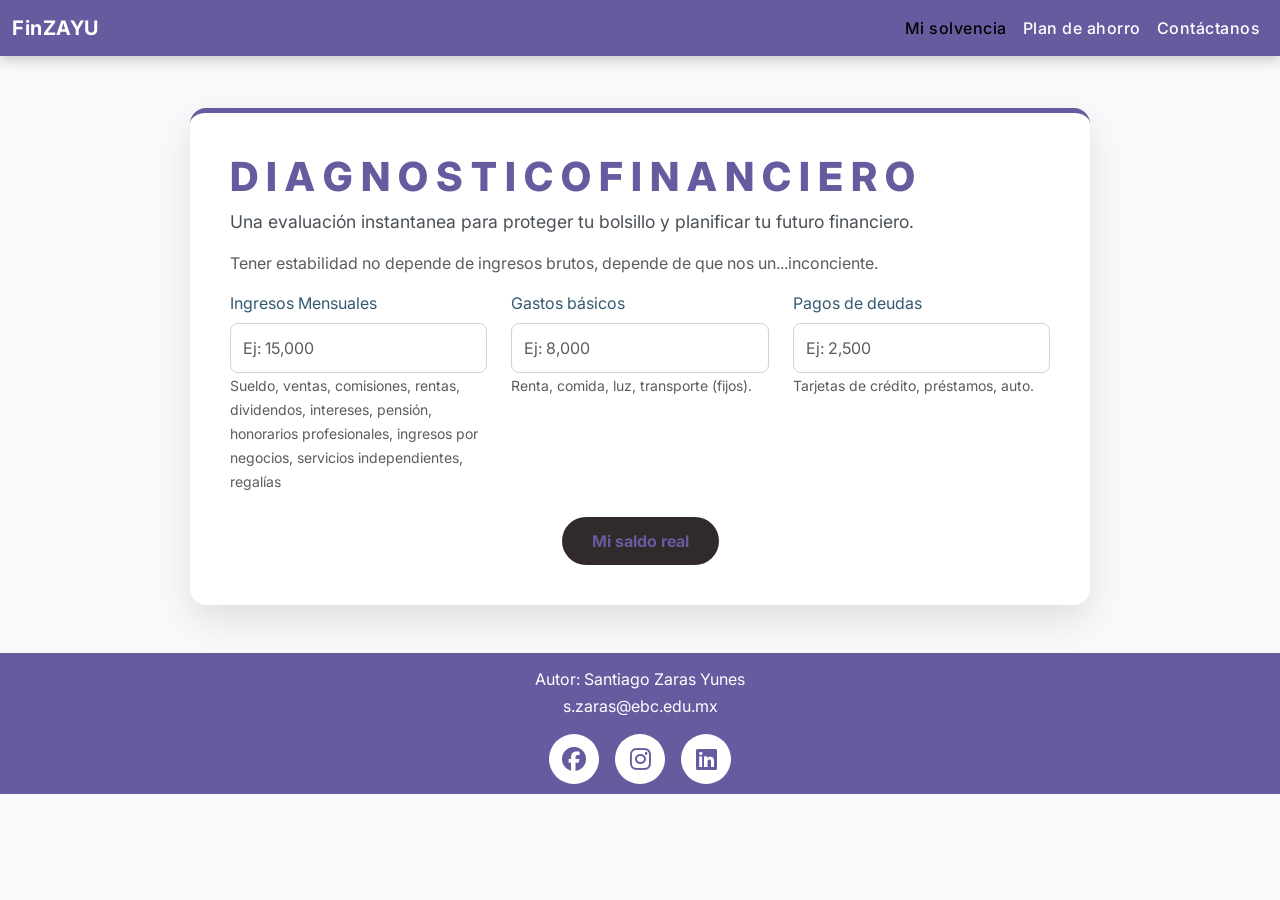
<file: index.html>
<!DOCTYPE html>
<html lang="es">
<head>
    <head>
  <meta charset="UTF-8">
  <meta name="description" content="Calculadora para evaluar el estado financiero de una persona.">
  <meta name="keywords" content="Finanzas, Presupuesto, Salario, Gastos, Ahorro">
  <meta name="author" content="Santiago Zaras Yunes">
  <meta name="viewport" content="width=device-width, initial-scale=1.0">

<!--Enlace externo para conectarce a css utilizando boostrap-->
<link href="https://cdn.jsdelivr.net/npm/bootstrap@5.3.8/dist/css/bootstrap.min.css" rel="stylesheet">

<!-- Iconos (FontAwesome) para ilustrar las categorías -->
    <link rel="stylesheet" href="https://cdnjs.cloudflare.com/ajax/libs/font-awesome/6.4.0/css/all.min.css">

<link href="https://fonts.googleapis.com/css2?family=Inter:wght@300;400;600;700&amp;display=swap" rel="stylesheet">

<!--ENLACE con el style.css para aplicar estilos personalizados-->
<link rel="stylesheet" href="style.css">
  <title>Calculadora finZAYU</title>
</head>

<!--INICIA el cuerpo de la pagina-->
<body>
  <nav class="navbar navbar-expand-lg navbar-custom fixed-top">
        <div class="container-fluid">
            <!-- Marca de la Aplicación -->
            <a class="navbar-brand" href="#">FinZAYU</a> <!-- aquí 
            vamos agregar un logo -->
            
            <!-- Botón de Toggler: Ahora abre el Offcanvas en móvil -->
            <button class="navbar-toggler" type="button" data-bs-toggle="offcanvas" data-bs-target="#offcanvasMenu" aria-controls="offcanvasMenu" aria-label="Toggle navigation">
                <span class="navbar-toggler-icon"></span>
            </button>
            
            <!-- Menú de Desktop: Solo visible cuando el navbar está expandido (>= lg) -->
            <div class="collapse navbar-collapse" id="navbarNavDesktop">
                <ul class="navbar-nav ms-auto">
                    <li class="nav-item">
                        <a class="nav-link active" aria-current="page" href="#calculadora">Mi solvencia</a>
                    </li>
                    <li class="nav-item">
                        <a class="nav-link" href="index1.html">Plan de ahorro</a>
                    </li>
                    <li class="nav-item">
                        <a class="nav-link" href="#contacto">Contáctanos</a>
                    </li>
                </ul>
            </div>
        </div>
    </nav>
<!--Menú de OFFCANVAS para cuando la pantalla sea pequeña se despliegue.-->
<div class="offcanvas offcanvas-end" tabindex="-1" id="offcanvasMenu" aria-labelledby="offcanvasMenuLabel">
      <div class="offcanvas-header"> <!-- Estilos aplicados en styles.css -->
        <h5 class="offcanvas-title" id="offcanvasMenuLabel">Menú de solvencia</h5>
        <!-- btn-close-white se usa para que el ícono de cierre sea blanco sobre fondo azul -->
        <button type="button" class="btn-close btn-close-white" data-bs-dismiss="offcanvas" aria-label="Close"></button>
      </div>
      <div class="offcanvas-body">
        <ul class="navbar-nav justify-content-end flex-grow-1 pe-3">
            <!-- Los links se cierran automáticamente al hacer click (data-bs-dismiss) -->
            <li class="nav-item">
                <a class="nav-link active" aria-current="page" href="#calculadora" data-bs-dismiss="offcanvas">Mi solvencia</a>
            </li>
            <li class="nav-item">
                </li><li class="nav-item"><a class="nav-link" href="index1.html">¿Qué es 50/30/20?</a></li>
            
            <li class="nav-item">
                <a class="nav-link" href="#contacto" data-bs-dismiss="offcanvas">¿DUDAS?</a>
            </li>
        </ul>
      </div>
    </div>

<!--Sección principal de calculadora-->

<div class="container my-5" id="calculadora">
        <div class="calculator-card">
            <h1 class="title">D I A G N O S T I C O   F I N A N C I E R O</h1>
            <p class="subtitle">Una evaluación instantanea para proteger tu bolsillo y planificar tu futuro financiero.</p>
            <p class="subtitle-description text-muted">Tener estabilidad no depende de ingresos brutos, depende de que nos un...inconciente.</p>
            
            <div class="row g-4">
                <!-- Inputs adaptados a Finanzas Personales -->
                <!-- Sistema de Rejilla: Se adapta a Móvil, Tablet y Desktop -->
                <div class="col-12 col-md-6 col-lg-4">
                    <label for="monthlyIncome" class="form-label">Ingresos Mensuales</label>
                    <input type="number" class="form-control" id="monthlyIncome" placeholder="Ej: 15,000" min="0">
                    <small class="text-muted">Sueldo, ventas, comisiones, rentas, dividendos, intereses, pensión, honorarios profesionales, ingresos por negocios, servicios independientes, regalías</small>
                </div>
                
                <div class="col-12 col-md-6 col-lg-4">
                    <label for="livingExpenses" class="form-label">Gastos básicos</label>
                    <input type="number" class="form-control" id="livingExpenses" placeholder="Ej: 8,000" min="0">
                    <small class="text-muted">Renta, comida, luz, transporte (fijos).</small>
                </div>
                
                <div class="col-12 col-md-6 col-lg-4">
                    <label for="debtPayments" class="form-label">Pagos de deudas</label>
                    <input type="number" class="form-control" id="debtPayments" placeholder="Ej: 2,500" min="0">
                    <small class="text-muted">Tarjetas de crédito, préstamos, auto.</small>
                </div>


                <!-- Botón de Acción -->
                <div class="col-12 mt-4 text-center">
                    <button class="btn btn-calculate" onclick="calculatePersonalSolvency()">
                        Mi saldo real
                    </button>
                </div>
            </div>


            <!-- Resultado Visual (El Semáforo Financiero) -->
            <div id="resultContainer" class="d-none">
                <h3 class="title">Diagnóstico financiero</h3>
                <div id="resultValue" class="display-4 fw-bold my-2">--</div>
                <div id="resultAnalysis" class="fw-semibold mt-3">Ingresa tus datos para calcular.</div>
                
                <!-- Barra de progreso visual para el nivel de endeudamiento -->
                <div class="progress mt-4" style="height: 25px;">
                    <div id="debtProgressBar" class="progress-bar progress-bar-striped progress-bar-animated" role="progressbar" style="width: 0%" aria-valuenow="0" aria-valuemin="0" aria-valuemax="100">Nivel de Deuda</div>
                </div>
                <small class="text-muted d-block mt-2">Porcentaje de tus ingresos comprometidos en deuda.</small>
            </div>
        </div>
    </div>

    <footer id="main-footer">
    <p id="autor">Autor: Santiago Zaras Yunes</p>
  <p id="correo"><a href="mailto:s.zaras@ebc.edu.mx">s.zaras@ebc.edu.mx</a></p>
     <div class="social"> 
   <a href="#" ><i class="fab fa-facebook"> </i> 
    <a href="#" ><i class="fab fa-instagram"> </i> 
      <a href="#" ><i class="fab fa-linkedin"> </i>
  </a>
  
    
       </div>
       
    </footer>

<!--Enlace del js del boostrap-->
<script src="https://cdn.jsdelivr.net/npm/bootstrap@5.3.8/dist/js/bootstrap.bundle.min.js"></script>

<!--Enlace de js-->
    <script src="script.js"></script>
</body>
</html>
</file>
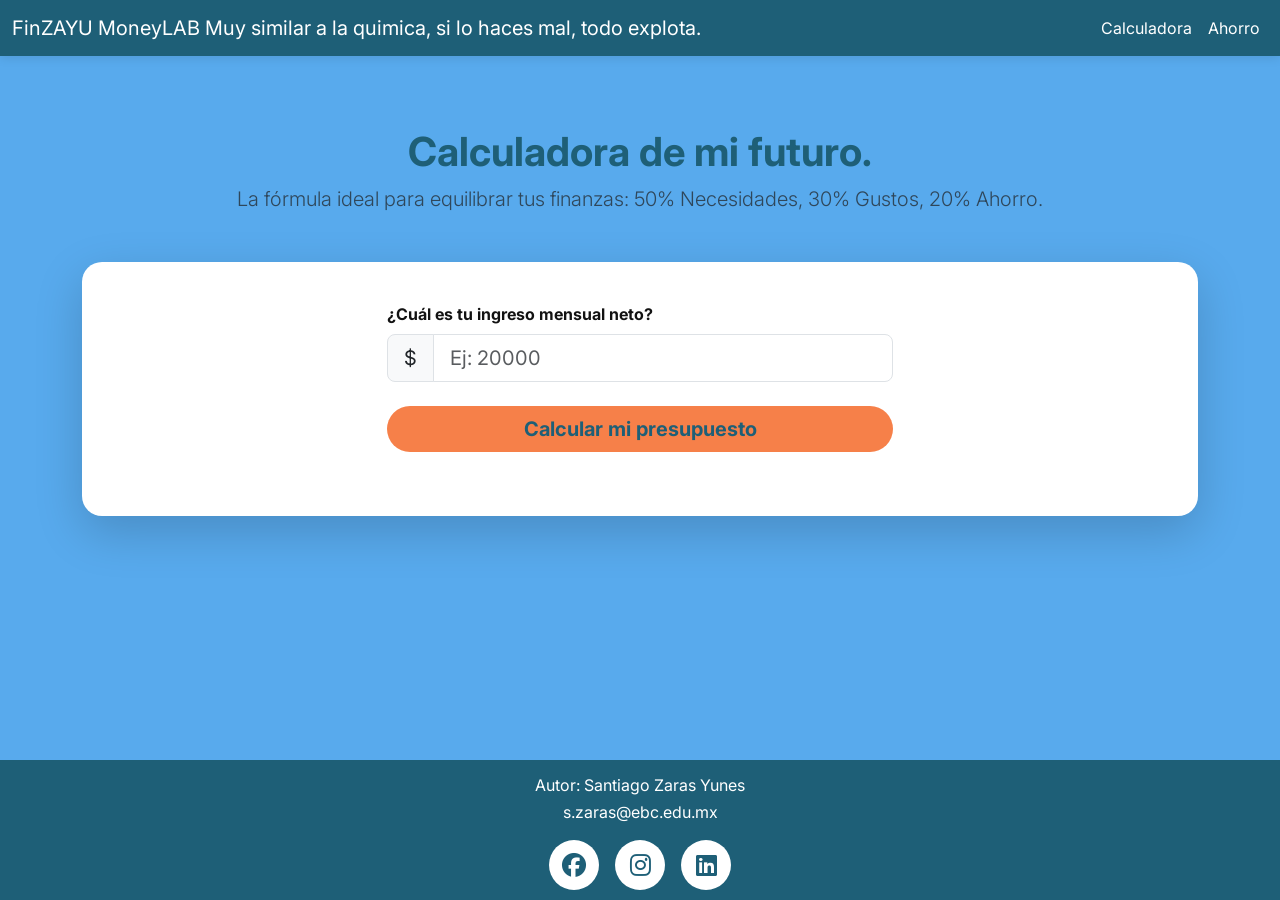
<file: index1.html>
<!DOCTYPE html>
<html>
<head>
<head>
    <head>
  <meta charset="UTF-8">
  <meta name="description" content="Calculadora para evaluar el estado financiero de una persona.">
  <meta name="keywords" content="Finanzas, Presupuesto, Salario, Gastos, Ahorro">
  <meta name="author" content="Santiago Zaras Yunes">
  <meta name="viewport" content="width=device-width, initial-scale=1.0">

<!--Enlace externo para conectarce a css utilizando boostrap-->
<link href="https://cdn.jsdelivr.net/npm/bootstrap@5.3.8/dist/css/bootstrap.min.css" rel="stylesheet">

<!-- Iconos (FontAwesome) para ilustrar las categorías -->
    <link rel="stylesheet" href="https://cdnjs.cloudflare.com/ajax/libs/font-awesome/6.4.0/css/all.min.css">

<link href="https://fonts.googleapis.com/css2?family=Inter:wght@300;400;600;700&amp;display=swap" rel="stylesheet">

<!--ENLACE con el style.css para aplicar estilos personalizados-->
<link rel="stylesheet" href="style1.css">
  <title>FinZAYU MoneyLABn</title>
</head>

<!--INICIA EL CUERPO DE LA PAGINA-->

<body>

<!--NAVEGACIÓN responsive con gid con boostrap-->
<nav class="navbar navbar-expand-lg navbar-custom fixed-top">
        <div class="container-fluid">
            <a class="navbar-brand" href="#"> FinZAYU MoneyLAB Muy similar a la quimica, si lo haces mal, todo explota. </a>
            
            <button class="navbar-toggler" type="button" data-bs-toggle="offcanvas" data-bs-target="#offcanvasMenu" aria-controls="offcanvasMenu" aria-label="Toggle navigation">
                <span class="navbar-toggler-icon"></span>
            </button>
            
            <!-- Menú Desktop -->
            <div class="collapse navbar-collapse" id="navbarNavDesktop">
                <ul class="navbar-nav ms-auto">
                    <li class="nav-item"><a class="nav-link active" href="index.html">Calculadora</a></li>
                    <!-- ¡ENLACE ACTUALIZADO! -->
                    
                    <li class="nav-item"><a class="nav-link" href="#">Ahorro</a></li>
                </ul>
            </div>
        </div>
    </nav>

<!--Offcanvas Menu para cunado se haga más pequeña-->

<div class="offcanvas offcanvas-end" tabindex="-1" id="offcanvasMenu" aria-labelledby="offcanvasMenuLabel">
      <div class="offcanvas-header">
        <h5 class="offcanvas-title" id="offcanvasMenuLabel">MENÚ FINANCIERO</h5>
        <button type="button" class="btn-close btn-close-white" data-bs-dismiss="offcanvas" aria-label="Close"></button>
      </div>
      <div class="offcanvas-body">
        <ul class="navbar-nav justify-content-end flex-grow-1 pe-3">
            <li class="nav-item"><a class="nav-link active" href="index.html" data-bs-dismiss="offcanvas">Calculadora</a></li>
            <li class="nav-item"><a class="nav-link" href="#" data-bs-dismiss="offcanvas">Contáctanos</a></li>
        </ul>
      </div>
    </div>

<!--==============================================================================================-->
<!--                         CUERPO PRINCIPAL DE LA CALCULADORA  50/30/20                         -->
<!--==============================================================================================-->

<div class="container my-5 content-wrapper">
        <div class="text-center mb-5">
            <h1 class="main-title">Calculadora de mi futuro.</h1>
            <p class="lead text-muted">La fórmula ideal para equilibrar tus finanzas: 50% Necesidades, 30% Gustos, 20% Ahorro.</p>
        </div>


        <div class="calculator-card shadow-lg">
            
            <!-- SECCIÓN 1: ENTRADA DE DATOS -->
            <div class="row justify-content-center mb-4">
                <div class="col-md-8 col-lg-6">
                    <label for="netIncome" class="form-label fw-bold">¿Cuál es tu ingreso mensual neto?</label>
                    <div class="input-group input-group-lg">
                        <span class="input-group-text bg-light">$</span>
                        <input type="number" class="form-control" id="netIncome" placeholder="Ej: 20000">
                    </div>
                    <div class="d-grid gap-2 mt-4">
                        <button class="btn btn-calculate btn-lg" onclick="calculateBudget()">
                            Calcular mi presupuesto
                        </button>
                    </div>
                </div>
            </div>

 <!-- SECCIÓN 2: RESULTADOS VISUALES (OCULTO AL INICIO) -->
            <div id="resultsSection" class="d-none animate-fade-in">
                <hr class="my-5">
                
                <h3 class="text-center mb-4" style="color: var(--color-primary);">Así deberías distribuir tu dinero:</h3>


                <!-- GRÁFICO CSS PURO -->
                <div class="chart-container mb-5">
                    <div class="pie-chart" id="budgetChart"></div>
                </div>


                <!-- TARJETAS DE DESGLOSE (GRID SYSTEM) -->
                <div class="row g-4">
                    
                    <!-- 50% NECESIDADES -->
                    <div class="col-12 col-md-4">
                        <div class="card h-100 result-card border-needs">
                            <div class="card-body text-center">
                                <div class="icon-circle bg-needs mb-3">
                                    <i class="fa-solid fa-house"></i>
                                </div>
                                <h5 class="card-title text-needs">50% Necesidades</h5>
                                <p class="display-6 fw-bold" id="valNeeds">$0</p>
                                <p class="card-text small text-muted">Renta, despensa, transporte, servicios básicos.</p>
                            </div>
                        </div>
                    </div>


                    <!-- 30% GUSTOS -->
                    <div class="col-12 col-md-4">
                        <div class="card h-100 result-card border-wants">
                            <div class="card-body text-center">
                                <div class="icon-circle bg-wants mb-3">
                                    <i class="fa-solid fa-plane"></i>
                                </div>
                                <h5 class="card-title text-wants">30% Gustos</h5>
                                <p class="display-6 fw-bold" id="valWants">$0</p>
                                <p class="card-text small text-muted">Salidas, ropa, streaming, hobbies.</p>
                            </div>
                        </div>
                    </div>


                    <!-- 20% AHORRO -->
                    <div class="col-12 col-md-4">
                        <div class="card h-100 result-card border-savings">
                            <div class="card-body text-center">
                                <div class="icon-circle bg-savings mb-3">
                                    <i class="fa-solid fa-piggy-bank"></i>
                                </div>
                                <h5 class="card-title text-savings">20% Ahorro</h5>
                                <p class="display-6 fw-bold" id="valSavings">$0</p>
                                <p class="card-text small text-muted">Fondo de emergencia, retiro, pago de deudas.</p>
                            </div>
                        </div>
                    </div>


                </div> <!-- Fin Row -->
            </div> <!-- Fin Results -->


        </div>
    </div>

  
  <!--FOOTER-->
    <footer id="main-footer">
    <p id="autor">Autor: Santiago Zaras Yunes</p>
  <p id="correo"><a href="mailto:s.zaras@ebc.edu.mx">s.zaras@ebc.edu.mx</a></p>
     <div class="social"> 
   <a href="#" ><i class="fab fa-facebook"> </i> 
    <a href="#" ><i class="fab fa-instagram"> </i> 
      <a href="#" ><i class="fab fa-linkedin"> </i>
  </a>

       </div>
       
    </footer>

<!--Enlace del js del boostrap-->
<script src="https://cdn.jsdelivr.net/npm/bootstrap@5.3.8/dist/js/bootstrap.bundle.min.js"></script>

<!--Enlace de js-->
    <script src="script1.js"></script>

</body>
</html>
</file>
<file: style.css>
/* ========================================= */
/* === ESTILOS PERSONALIZADOS Y MEDIA QUERIES === */
/* ========================================= */
:root {
    --color-primary: #675a9f; /* Azul corporativo */
    --color-accent: #312a2a; /* Amarillo/Naranja de énfasis */
    --color-dark: #345970;
    --color-success: #27d850; /* Verde claro para "good" */
    --color-warning: #1414fd; /* Naranja para "warning" */
    --color-danger: #dc3545; /* Rojo para "danger" */
    --color-bg: #f8f9fa; /* Fondo muy neutro y limpio */
}


body {
    font-family: 'Inter', sans-serif;
    background-color: var(--color-bg);
    color: var(--color-dark);
    padding-top: 60px;
}


/* Navbar personalizado */
.navbar-custom {
    background-color: var(--color-primary);
    box-shadow: 0 4px 12px rgba(0, 0, 0, 0.2);
}
.navbar-custom .nav-link, .navbar-custom .navbar-brand {
    color: #ffffff;
    font-weight: 500;
    letter-spacing: 0.5px;
}
.navbar-custom .nav-link:hover {
    color: var(--color-accent);
}
.navbar-custom .navbar-brand {
    font-weight: 700;
}


/* Tarjeta Principal */
.calculator-card {
    background-color: #ffffff;
    border-radius: 16px;
    box-shadow: 0 15px 35px rgba(0, 0, 0, 0.1);
    padding: 40px;
    margin: 40px auto;
    max-width: 900px;
    border-top: 5px solid var(--color-primary); /* Línea azul corporativa */
}


.title {
    color: var(--color-primary);
    font-weight: 800;
}


.subtitle {
    font-size: 1.1rem;
    color: #495057;
}


.form-control {
    border-radius: 8px;
    padding: 12px;
    border: 1px solid #ced4da;
    transition: border-color 0.3s;
}
.form-control:focus {
    border-color: var(--color-primary);
    box-shadow: 0 0 0 0.2rem rgba(0, 68, 129, 0.25);
}


/* Botón llamativo (usando el color de acento) */
.btn-calculate {
    background-color: var(--color-accent);
    color: var(--color-primary); /* Texto azul sobre fondo amarillo */
    font-weight: 700;
    padding: 12px 30px;
    border-radius: 50px;
    border: none;
    transition: transform 0.2s, box-shadow 0.2s;
}
.btn-calculate:hover {
    background-color: #ffd24d; /* Un tono un poco más claro al hacer hover */
    color: var(--color-primary);
    transform: translateY(-2px);
    box-shadow: 0 5px 15px rgba(255, 187, 0, 0.4);
}


/* Contenedor de Resultados */
#resultContainer {
    margin-top: 35px;
    padding: 30px;
    border-radius: 12px;
    text-align: center;
    background-color: #e9ecef; /* Fondo de resultado ligeramente gris */
    border: 1px solid #dee2e6;
}


/* Colores de estado para el resultado */
.text-excellent { color: var(--color-success); }
.text-warning { color: var(--color-warning); }
.text-danger { color: var(--color-danger); }


/* MEDIA QUERIES PARA ADAPTABILIDAD */
@media (max-width: 768px) {
    .calculator-card {
        padding: 20px;
        margin: 20px 10px;
    }
    .subtitle-description {
        display: none; /* Ocultar descripción larga en móvil */
    }
    .display-4 {
        font-size: 2rem; /* Texto más pequeño en móvil */
    }
}

#main-footer {
  background: var(--color-primary);
  color:white;
  text-align:center;
  padding: 10px;
  margin-top:auto;
}


footer a {
    color: #ffffff; 
    text-decoration: none; /*  quita el subrayado si no te gusta */
    /*font-weight: bold; / Opcional: lo hace un poco más gordito para leerse mejor */
}


#autor{
  margin: 0.2rem;
  color:white;
  text-decoration: none;
}




.social {
  display: flex;
  gap: 1rem;
  justify-content: center;
  margin-top: 1rem;
}


.social a {
  display: inline-flex;
  align-items: center;
  justify-content: center;
  width: 50px;
  height: 50px;
  background: #ffffff;
  color: var(--color-primary);
  border-radius: 50%;
  text-decoration: none;
  font-size: 1.5rem;
}
</file>
<file: style1.css>
:root {
    --color-primary: #1e5f77;   /* Azul  */
    --color-needs: #8c0998;     /* 50% - Azul Oscuro */
    --color-wants: #75bd8d;     /* 30% - Aqua/Turquesa */
    --color-savings: #f68049;   /* 20% - Amarillo/Dorado */
    
    --color-bg: #F4F4F4;
    --color-text: #121212;
}


body {
    font-family: 'Inter', sans-serif;
    background-color: var(--color-bg);
    color: var(--color-text);
    display: flex;
    flex-direction: column;
    padding-top: 80px; /* Espacio para el navbar fijo */
    min-height: 100vh;
  }




/* === NAVBAR Y OFFCANVAS (CONSERVADOS) === */
.navbar-custom {
    background-color: var(--color-primary);
    box-shadow: 0 2px 10px rgba(0,0,0,0.1);
}
.navbar-brand, .nav-link {
    color: white !important;
}
.offcanvas-header {
    background-color: var(--color-primary);
    color: white;
}
.offcanvas-title {
    color: white;
}


/* === TARJETA PRINCIPAL === */
.calculator-card {
    background-color: white;
    border-radius: 20px;
    padding: 40px;
    border: none;
}


.main-title {
    color: var(--color-primary);
    font-weight: 700;
}


/* === BOTÓN DE CALCULAR === */
.btn-calculate {
    background-color: var(--color-savings); /* Amarillo llamativo */
    color: var(--color-primary);
    font-weight: 700;
    border: none;
    border-radius: 50px;
    transition: transform 0.2s;
}
.btn-calculate:hover {
    background-color: #e5bd40;
    transform: scale(1.02);
}


/* === ESTILOS DE RESULTADOS (LAS 3 TARJETAS) === */
.result-card {
    border: none;
    background-color: #f9f9f9;
    border-radius: 15px;
    transition: transform 0.3s;
}
.result-card:hover {
    transform: translateY(-5px);
    box-shadow: 0 10px 20px rgba(0,0,0,0.05);
}


/* Bordes superiores de colores */
.border-needs { border-top: 5px solid var(--color-needs); }
.border-wants { border-top: 5px solid var(--color-wants); }
.border-savings { border-top: 5px solid var(--color-savings); }


/* Textos de colores */
.text-needs { color: var(--color-needs); }
.text-wants { color: var(--color-wants); }
.text-savings { color: #dcb342; /* Un poco más oscuro para leerse bien */ }


/* Círculos de iconos */
.icon-circle {
    width: 60px;
    height: 60px;
    border-radius: 50%;
    margin: 0 auto;
    display: flex;
    align-items: center;
    justify-content: center;
    color: white;
    font-size: 1.5rem;
}
.bg-needs { background-color: var(--color-needs); }
.bg-wants { background-color: var(--color-wants); }
.bg-savings { background-color: var(--color-savings); }


/* === GRÁFICO DE PASTEL (CSS PURO) === */
.chart-container {
    display: flex;
    justify-content: center;
    align-items: center;
}
.pie-chart {
    width: 200px;
    height: 200px;
    border-radius: 50%;
    /* Truco de CSS para hacer un gráfico circular con gradiente cónico */
    background: conic-gradient(
        var(--color-needs) 0% 50%,   /* 0 a 50% Azul */
        var(--color-wants) 50% 80%,  /* 50 a 80% Aqua (30% total) */
        var(--color-savings) 80% 100% /* 80 a 100% Amarillo (20% total) */
    );
    box-shadow: 0 4px 15px rgba(0,0,0,0.2);
    position: relative;
}
/* Agujero del centro para hacerlo "Donut Chart" */
.pie-chart::after {
    content: "FINY";
    position: absolute;
    top: 50%; left: 50%;
    transform: translate(-50%, -50%);
    width: 120px; height: 120px;
    background: white;
    border-radius: 50%;
    display: flex;
    align-items: center;
    justify-content: center;
    font-weight: bold;
    color: var(--color-primary);
}


#main-footer {
  background: var(--color-primary);
  color:white;
  text-align:center;
  padding: 10px;
  margin-top:auto;
}


footer a {
    color: #ffffff; 
    text-decoration: none; /*  quita el subrayado si no te gusta */
    /*font-weight: bold; / Opcional: lo hace un poco más gordito para leerse mejor */
}


#autor{
  margin: 0.2rem;
  color:white;
  text-decoration: none;
}




.social {
  display: flex;
  gap: 1rem;
  justify-content: center;
  margin-top: 1rem;
}


.social a {
  display: inline-flex;
  align-items: center;
  justify-content: center;
  width: 50px;
  height: 50px;
  background: #ffffff;
  color: var(--color-primary);
  border-radius: 50%;
  text-decoration: none;
  font-size: 1.5rem;
}


/* Animación simple */
.animate-fade-in {
    animation: fadeIn 0.8s ease-in-out;
}
@keyframes fadeIn {
    from { opacity: 0; transform: translateY(20px); }
    to { opacity: 1; transform: translateY(0); }
}


/* Ajustes Móviles */
@media (max-width: 768px) {
    .calculator-card { padding: 20px; }
    .display-6 { font-size: 1.5rem; }
}

/*PANTALLA PEQUEÑA*/

@media (max-width: 600px){
  body{
    background-color:#ed58c8;
    flex-direction: row;
  }
}

/*PANTALLA MEDIANA*/

@media (min-width: 700px){
  body{
    background-color:#1bdb4b;
    flex-direction: column;
  }
}

/*PANTALLA GRANDE*/

@media (min-width: 900px){
  body{
    background-color:#ee9d10;
    flex-direction: column;
  }
}

/*PANTALLA EXTRA-GRANDE*/

@media (min-width: 1000px){
  body{
    background-color:#58aaed;
    flex-direction: column;
  }
}
</file>
